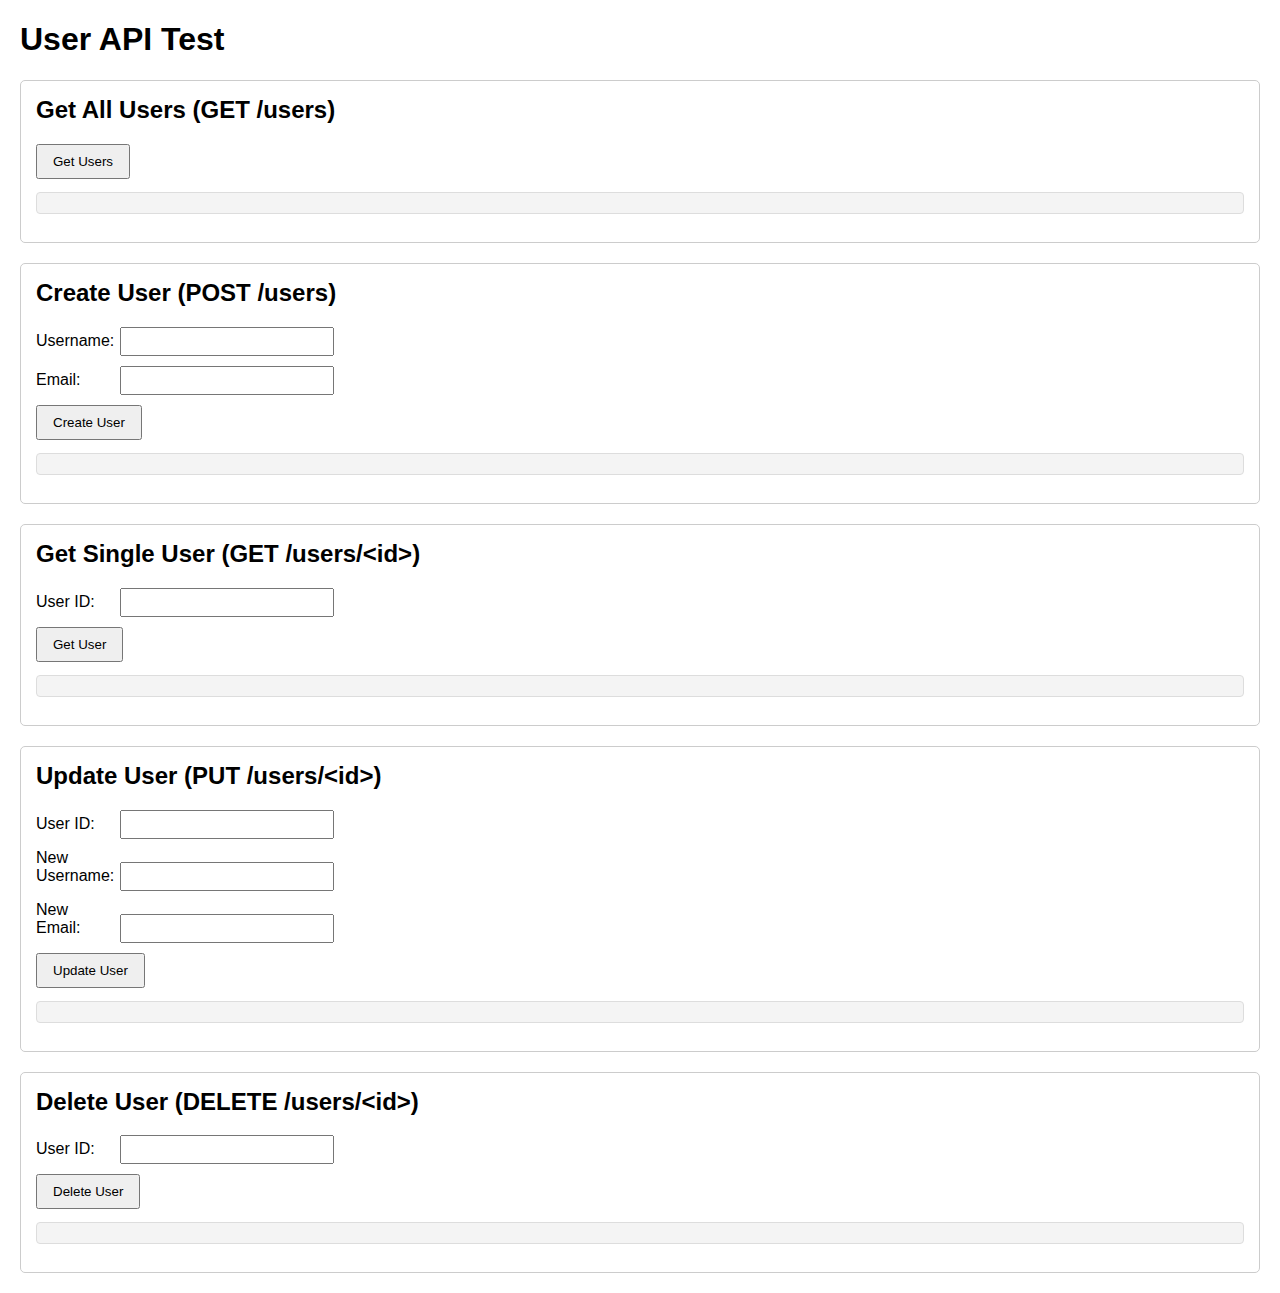
<file: effatha_ambiental/auth_server/src/static/index.html>
<!DOCTYPE html>
<html lang="en">
<head>
    <meta charset="UTF-8">
    <link rel="icon" type="image/x-icon" href="/favicon.ico" />
    <meta name="viewport" content="width=device-width, initial-scale=1.0">
    <title>auth_server</title>
    <style>
        body { font-family: sans-serif; margin: 20px; }
        .section { margin-bottom: 20px; padding: 15px; border: 1px solid #ccc; border-radius: 5px; }
        h2 { margin-top: 0; }
        label { display: inline-block; width: 80px; margin-bottom: 5px; }
        input[type="text"], input[type="email"], input[type="number"] { margin-bottom: 10px; padding: 5px; width: 200px; }
        button { padding: 8px 15px; margin-right: 10px; cursor: pointer; }
        pre { background-color: #f4f4f4; padding: 10px; border: 1px solid #ddd; border-radius: 4px; white-space: pre-wrap; word-wrap: break-word; }
    </style>
</head>
<body>
    <h1>User API Test</h1>

    <!-- Get All Users -->
    <div class="section">
        <h2>Get All Users (GET /users)</h2>
        <button onclick="getUsers()">Get Users</button>
        <pre id="get-users-result"></pre>
    </div>

    <!-- Create User -->
    <div class="section">
        <h2>Create User (POST /users)</h2>
        <label for="create-username">Username:</label>
        <input type="text" id="create-username" name="username"><br>
        <label for="create-email">Email:</label>
        <input type="email" id="create-email" name="email"><br>
        <button onclick="createUser()">Create User</button>
        <pre id="create-user-result"></pre>
    </div>

    <!-- Get Single User -->
    <div class="section">
        <h2>Get Single User (GET /users/&lt;id&gt;)</h2>
        <label for="get-user-id">User ID:</label>
        <input type="number" id="get-user-id" name="user_id"><br>
        <button onclick="getUser()">Get User</button>
        <pre id="get-user-result"></pre>
    </div>

    <!-- Update User -->
    <div class="section">
        <h2>Update User (PUT /users/&lt;id&gt;)</h2>
        <label for="update-user-id">User ID:</label>
        <input type="number" id="update-user-id" name="user_id"><br>
        <label for="update-username">New Username:</label>
        <input type="text" id="update-username" name="username"><br>
        <label for="update-email">New Email:</label>
        <input type="email" id="update-email" name="email"><br>
        <button onclick="updateUser()">Update User</button>
        <pre id="update-user-result"></pre>
    </div>

    <!-- Delete User -->
    <div class="section">
        <h2>Delete User (DELETE /users/&lt;id&gt;)</h2>
        <label for="delete-user-id">User ID:</label>
        <input type="number" id="delete-user-id" name="user_id"><br>
        <button onclick="deleteUser()">Delete User</button>
        <pre id="delete-user-result"></pre>
    </div>

    <script>
        const API_BASE_URL = '/api/users';

        // Helper function to display results
        function displayResult(elementId, data) {
            document.getElementById(elementId).textContent = JSON.stringify(data, null, 2);
        }

        // Helper function to display errors
        function displayError(elementId, error) {
            document.getElementById(elementId).textContent = `Error: ${error.message || error}`;
        }

        // GET /users
        async function getUsers() {
            const resultElementId = 'get-users-result';
            try {
                const response = await fetch(API_BASE_URL);
                if (!response.ok) throw new Error(`HTTP error! status: ${response.status}`);
                const data = await response.json();
                displayResult(resultElementId, data);
            } catch (error) {
                displayError(resultElementId, error);
            }
        }

        // POST /users
        async function createUser() {
            const resultElementId = 'create-user-result';
            const username = document.getElementById('create-username').value;
            const email = document.getElementById('create-email').value;
            if (!username || !email) {
                displayError(resultElementId, 'Username and email cannot be empty');
                return;
            }
            try {
                const response = await fetch(API_BASE_URL, {
                    method: 'POST',
                    headers: { 'Content-Type': 'application/json' },
                    body: JSON.stringify({ username, email })
                });
                const data = await response.json();
                if (!response.ok) throw new Error(data.message || `HTTP error! status: ${response.status}`);
                displayResult(resultElementId, data);
                // 清空输入框
                document.getElementById('create-username').value = '';
                document.getElementById('create-email').value = '';
            } catch (error) {
                displayError(resultElementId, error);
            }
        }

        // GET /users/<id>
        async function getUser() {
            const resultElementId = 'get-user-result';
            const userId = document.getElementById('get-user-id').value;
            if (!userId) {
                displayError(resultElementId, 'User ID cannot be empty');
                return;
            }
            try {
                const response = await fetch(`${API_BASE_URL}/${userId}`);
                 if (response.status === 404) throw new Error('User not found');
                if (!response.ok) throw new Error(`HTTP error! status: ${response.status}`);
                const data = await response.json();
                displayResult(resultElementId, data);
            } catch (error) {
                displayError(resultElementId, error);
            }
        }

        // PUT /users/<id>
        async function updateUser() {
            const resultElementId = 'update-user-result';
            const userId = document.getElementById('update-user-id').value;
            const username = document.getElementById('update-username').value;
            const email = document.getElementById('update-email').value;
            if (!userId) {
                displayError(resultElementId, 'User ID cannot be empty');
                return;
            }
            const updateData = {};
            if (username) updateData.username = username;
            if (email) updateData.email = email;
            if (Object.keys(updateData).length === 0) {
                 displayError(resultElementId, 'Please enter a username or email to update');
                 return;
            }

            try {
                const response = await fetch(`${API_BASE_URL}/${userId}`, {
                    method: 'PUT',
                    headers: { 'Content-Type': 'application/json' },
                    body: JSON.stringify(updateData)
                });
                if (response.status === 404) throw new Error('User not found');
                const data = await response.json();
                 if (!response.ok) throw new Error(data.message || `HTTP error! status: ${response.status}`);
                displayResult(resultElementId, data);
                 // Clear input fields
                document.getElementById('update-username').value = '';
                document.getElementById('update-email').value = '';
            } catch (error) {
                displayError(resultElementId, error);
            }
        }

        // DELETE /users/<id>
        async function deleteUser() {
            const resultElementId = 'delete-user-result';
            const userId = document.getElementById('delete-user-id').value;
            if (!userId) {
                displayError(resultElementId, 'User ID cannot be empty');
                return;
            }
            try {
                const response = await fetch(`${API_BASE_URL}/${userId}`, {
                    method: 'DELETE'
                });
                if (response.status === 404) throw new Error('User not found');
                if (!response.ok && response.status !== 204) throw new Error(`HTTP error! status: ${response.status}`); // Allow 204
                // 204 No Content indicates success
                if (response.status === 204) {
                     displayResult(resultElementId, { message: `User ID ${userId} has been successfully deleted` });
                } else {
                     // Try to read potential error message even on success-like status if not 204
                     const data = await response.text();
                     displayResult(resultElementId, data || { message: `Deletion successful, status code: ${response.status}` });
                }
                 // Clear input field
                document.getElementById('delete-user-id').value = '';
            } catch (error) {
                displayError(resultElementId, error);
            }
        }
    </script>
</body>
</html>
</file>
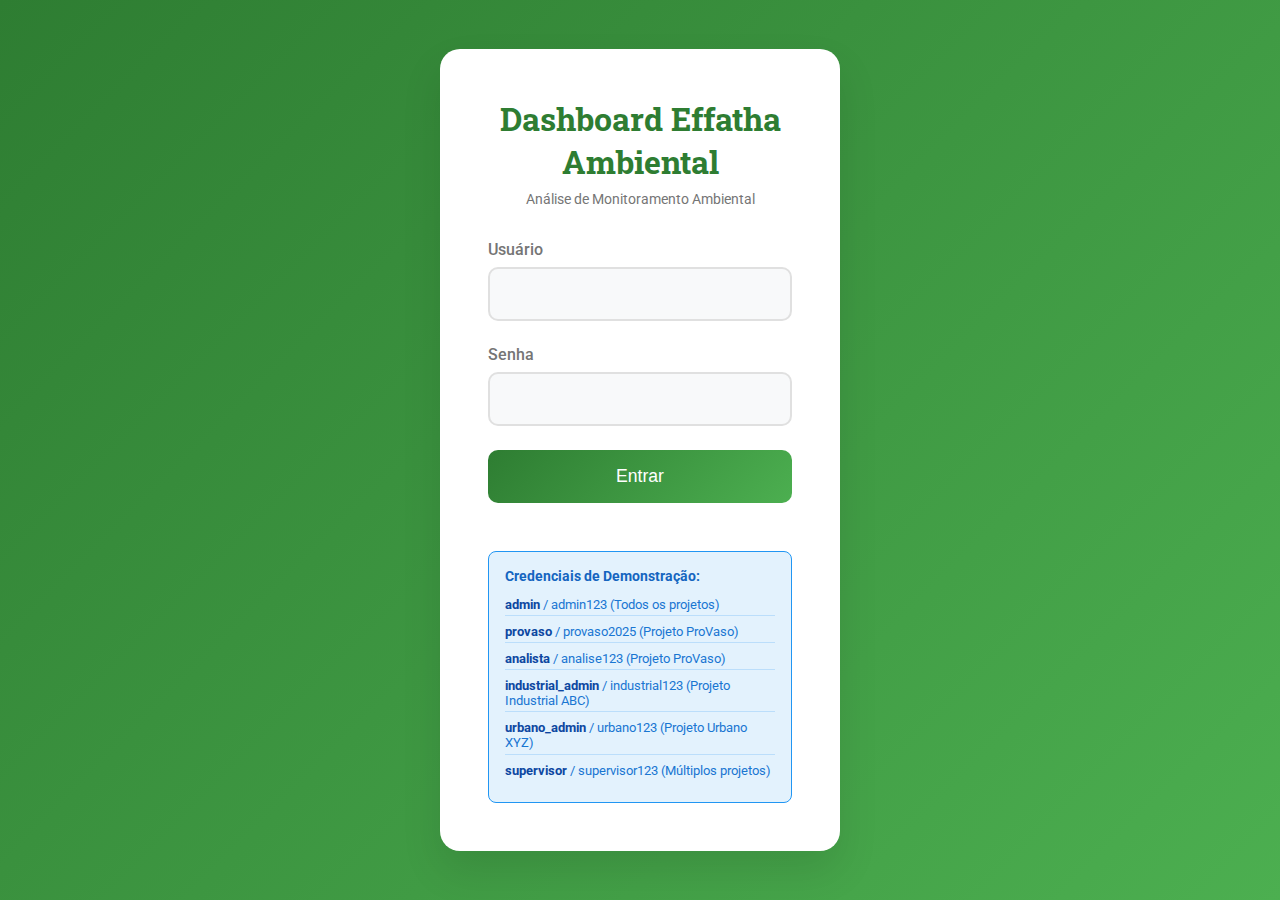
<file: effatha_ambiental/login.html>
<!DOCTYPE html>
<html lang="pt-BR">
<head>
    <meta charset="UTF-8">
    <meta name="viewport" content="width=device-width, initial-scale=1.0">
    <title>Login - Dashboard Effatha Ambiental</title>
    <link href="https://fonts.googleapis.com/css2?family=Roboto:wght@300;400;500;700&family=Roboto+Slab:wght@400;700&display=swap" rel="stylesheet">
    <style>
        * {
            margin: 0;
            padding: 0;
            box-sizing: border-box;
        }

        body {
            font-family: 'Roboto', sans-serif;
            background: linear-gradient(135deg, #2E7D32, #4CAF50);
            min-height: 100vh;
            display: flex;
            align-items: center;
            justify-content: center;
            color: #212121;
        }

        .login-container {
            background: white;
            padding: 3rem;
            border-radius: 20px;
            box-shadow: 0 20px 40px rgba(0,0,0,0.1);
            width: 100%;
            max-width: 400px;
            text-align: center;
        }

        .logo {
            margin-bottom: 2rem;
        }

        .logo h1 {
            font-family: 'Roboto Slab', serif;
            font-size: 2rem;
            color: #2E7D32;
            margin-bottom: 0.5rem;
        }

        .logo p {
            color: #757575;
            font-size: 0.9rem;
        }

        .form-group {
            margin-bottom: 1.5rem;
            text-align: left;
        }

        .form-group label {
            display: block;
            margin-bottom: 0.5rem;
            font-weight: 500;
            color: #757575;
        }

        .form-group input {
            width: 100%;
            padding: 1rem;
            border: 2px solid #E0E0E0;
            border-radius: 10px;
            font-size: 1rem;
            transition: all 0.3s ease;
            background: #F8F9FA;
        }

        .form-group input:focus {
            outline: none;
            border-color: #4CAF50;
            background: white;
            box-shadow: 0 0 0 3px rgba(76, 175, 80, 0.1);
        }

        .login-button {
            width: 100%;
            padding: 1rem;
            background: linear-gradient(135deg, #2E7D32, #4CAF50);
            color: white;
            border: none;
            border-radius: 10px;
            font-size: 1.1rem;
            font-weight: 500;
            cursor: pointer;
            transition: all 0.3s ease;
            margin-bottom: 1rem;
        }

        .login-button:hover {
            transform: translateY(-2px);
            box-shadow: 0 10px 20px rgba(46, 125, 50, 0.3);
        }

        .login-button:disabled {
            opacity: 0.6;
            cursor: not-allowed;
            transform: none;
            box-shadow: none;
        }

        .message {
            padding: 1rem;
            border-radius: 8px;
            margin-bottom: 1rem;
            font-weight: 500;
            display: none;
        }

        .message.success {
            background: #E8F5E8;
            color: #2E7D32;
            border: 1px solid #4CAF50;
        }

        .message.error {
            background: #FFEBEE;
            color: #C62828;
            border: 1px solid #F44336;
        }

        .message.show {
            display: block;
        }

        .loading {
            display: none;
            margin: 1rem 0;
        }

        .loading.show {
            display: block;
        }

        .spinner {
            border: 3px solid #E0E0E0;
            border-top: 3px solid #4CAF50;
            border-radius: 50%;
            width: 30px;
            height: 30px;
            animation: spin 1s linear infinite;
            margin: 0 auto;
        }

        @keyframes spin {
            0% { transform: rotate(0deg); }
            100% { transform: rotate(360deg); }
        }

        .credentials-info {
            background: #E3F2FD;
            border: 1px solid #2196F3;
            border-radius: 8px;
            padding: 1rem;
            margin-top: 2rem;
            text-align: left;
        }

        .credentials-info h4 {
            color: #1565C0;
            margin-bottom: 0.5rem;
            font-size: 0.9rem;
        }

        .credentials-info ul {
            list-style: none;
            font-size: 0.8rem;
            color: #1976D2;
        }

        .credentials-info li {
            margin-bottom: 0.3rem;
            padding: 0.2rem 0;
            border-bottom: 1px solid #BBDEFB;
        }

        .credentials-info li:last-child {
            border-bottom: none;
        }

        .credentials-info strong {
            color: #0D47A1;
        }

        @media (max-width: 480px) {
            .login-container {
                margin: 1rem;
                padding: 2rem;
            }
            
            .logo h1 {
                font-size: 1.5rem;
            }
        }
    </style>
</head>
<body>
    <div class="login-container">
        <div class="logo">
            <h1>Dashboard Effatha Ambiental</h1>
            <p>Análise de Monitoramento Ambiental</p>
        </div>

        <form id="loginForm">
            <div class="form-group">
                <label for="username">Usuário</label>
                <input type="text" id="username" name="username" required autocomplete="username">
            </div>

            <div class="form-group">
                <label for="password">Senha</label>
                <input type="password" id="password" name="password" required autocomplete="current-password">
            </div>

            <div class="loading" id="loading">
                <div class="spinner"></div>
            </div>

            <div class="message" id="message"></div>

            <button type="submit" class="login-button" id="loginButton">
                Entrar
            </button>
        </form>

        <div class="credentials-info">
            <h4>Credenciais de Demonstração:</h4>
            <ul>
                <li><strong>admin</strong> / admin123 (Todos os projetos)</li>
                <li><strong>provaso</strong> / provaso2025 (Projeto ProVaso)</li>
                <li><strong>analista</strong> / analise123 (Projeto ProVaso)</li>
                <li><strong>industrial_admin</strong> / industrial123 (Projeto Industrial ABC)</li>
                <li><strong>urbano_admin</strong> / urbano123 (Projeto Urbano XYZ)</li>
                <li><strong>supervisor</strong> / supervisor123 (Múltiplos projetos)</li>
            </ul>
        </div>
    </div>

    <script>
        // Configuração da API
        const API_BASE = 'http://localhost:5000/api/auth';

        // Elementos do DOM
        const loginForm = document.getElementById('loginForm');
        const usernameInput = document.getElementById('username');
        const passwordInput = document.getElementById('password');
        const loginButton = document.getElementById('loginButton');
        const messageDiv = document.getElementById('message');
        const loadingDiv = document.getElementById('loading');

        // Event listeners
        loginForm.addEventListener('submit', handleLogin);

        // Verificar se já está autenticado
        window.addEventListener('load', checkExistingAuth);

        async function checkExistingAuth() {
            try {
                const response = await fetch(`${API_BASE}/check-auth`, {
                    method: 'GET',
                    credentials: 'include'
                });

                if (response.ok) {
                    const data = await response.json();
                    if (data.authenticated) {
                        showMessage('Você já está logado. Redirecionando...', 'success');
                        setTimeout(() => {
                            window.location.href = 'project-selector.html';
                        }, 1500);
                    }
                }
            } catch (error) {
                console.log('Verificação de autenticação falhou:', error);
            }
        }

        async function handleLogin(e) {
            e.preventDefault();
            
            const username = usernameInput.value.trim();
            const password = passwordInput.value;

            if (!username || !password) {
                showMessage('Por favor, preencha todos os campos.', 'error');
                return;
            }

            setLoading(true);
            
            try {
                const response = await fetch(`${API_BASE}/login`, {
                    method: 'POST',
                    headers: {
                        'Content-Type': 'application/json',
                    },
                    credentials: 'include',
                    body: JSON.stringify({
                        username: username,
                        password: password
                    })
                });

                const data = await response.json();

                if (response.ok && data.success) {
                    showMessage('Login realizado com sucesso! Redirecionando...', 'success');
                    
                    // Armazenar informações de sessão
                    localStorage.setItem('user', data.user);
                    localStorage.setItem('session_token', data.session_token);
                    
                    setTimeout(() => {
                        window.location.href = 'dashboard_v2.html';
                    }, 1500);
                } else {
                    showMessage(data.error || 'Erro ao fazer login', 'error');
                }
            } catch (error) {
                console.error('Erro na requisição:', error);
                showMessage('Erro de conexão. Verifique se o servidor está rodando.', 'error');
            } finally {
                setLoading(false);
            }
        }

        function showMessage(text, type) {
            messageDiv.textContent = text;
            messageDiv.className = `message ${type} show`;
            
            // Auto-hide success messages
            if (type === 'success') {
                setTimeout(() => {
                    messageDiv.classList.remove('show');
                }, 3000);
            }
        }

        function setLoading(loading) {
            if (loading) {
                loadingDiv.classList.add('show');
                loginButton.disabled = true;
                loginButton.textContent = 'Entrando...';
            } else {
                loadingDiv.classList.remove('show');
                loginButton.disabled = false;
                loginButton.textContent = 'Entrar';
            }
        }

        // Permitir login com Enter
        usernameInput.addEventListener('keypress', function(e) {
            if (e.key === 'Enter') {
                passwordInput.focus();
            }
        });

        passwordInput.addEventListener('keypress', function(e) {
            if (e.key === 'Enter') {
                handleLogin(e);
            }
        });
    </script>
</body>
</html>
</file>
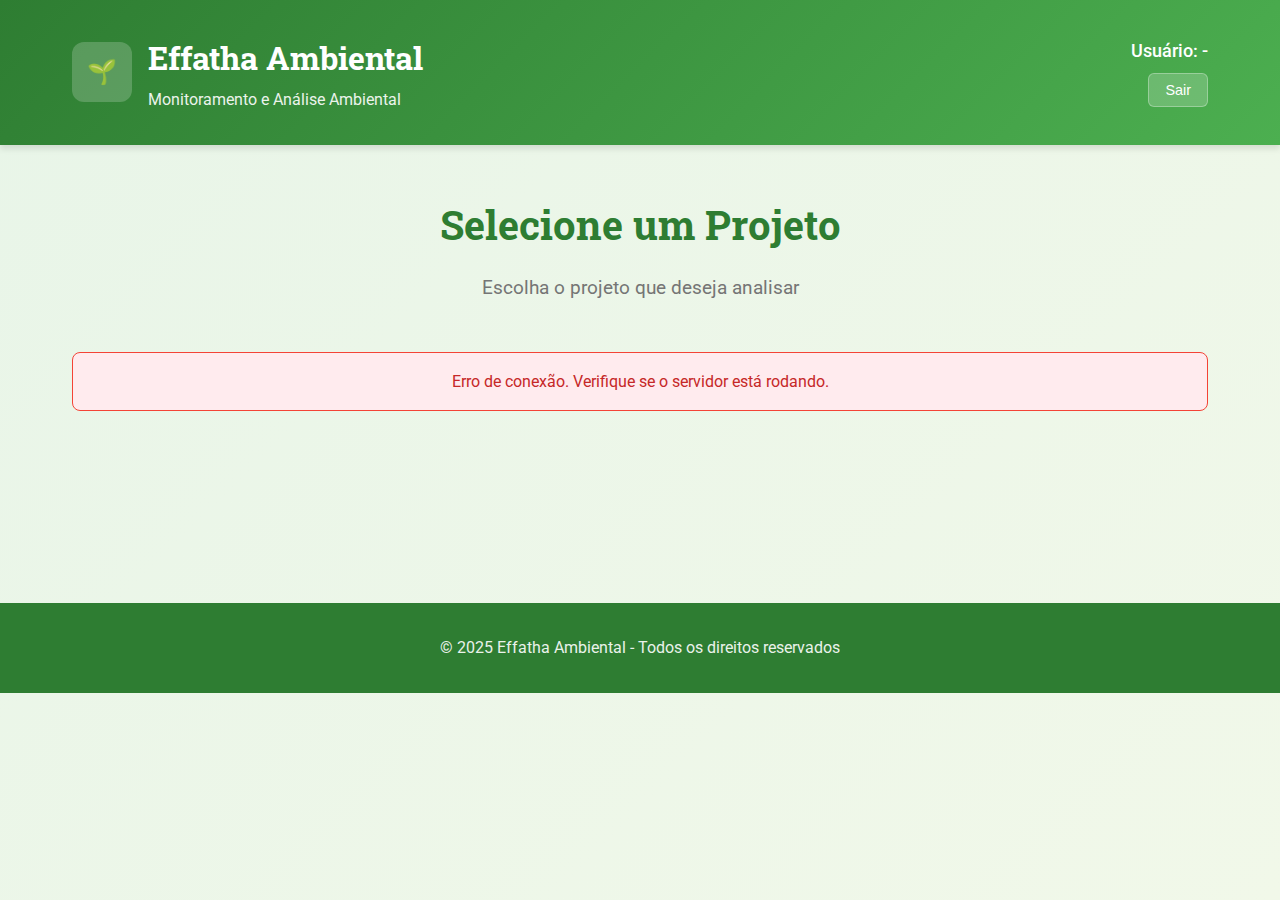
<file: effatha_ambiental/project-selector.html>
<!DOCTYPE html>
<html lang="pt-BR">
<head>
    <meta charset="UTF-8">
    <meta name="viewport" content="width=device-width, initial-scale=1.0">
    <title>Effatha Ambiental - Seleção de Projetos</title>
    <link href="https://fonts.googleapis.com/css2?family=Roboto:wght@300;400;500;700&family=Roboto+Slab:wght@400;700&display=swap" rel="stylesheet">
    <style>
        * {
            margin: 0;
            padding: 0;
            box-sizing: border-box;
        }

        body {
            font-family: 'Roboto', sans-serif;
            line-height: 1.6;
            color: #212121;
            background: linear-gradient(135deg, #E8F5E8, #F1F8E9);
            min-height: 100vh;
        }

        /* Header */
        .header {
            background: linear-gradient(135deg, #2E7D32, #4CAF50);
            color: white;
            padding: 2rem 0;
            box-shadow: 0 4px 6px rgba(0,0,0,0.1);
        }

        .header-content {
            max-width: 1200px;
            margin: 0 auto;
            padding: 0 2rem;
            display: flex;
            justify-content: space-between;
            align-items: center;
        }

        .logo-section {
            display: flex;
            align-items: center;
            gap: 1rem;
        }

        .logo {
            width: 60px;
            height: 60px;
            background: rgba(255,255,255,0.2);
            border-radius: 12px;
            display: flex;
            align-items: center;
            justify-content: center;
            font-size: 1.5rem;
        }

        .company-info h1 {
            font-family: 'Roboto Slab', serif;
            font-size: 2rem;
            font-weight: 700;
            margin-bottom: 0.25rem;
        }

        .company-info p {
            font-size: 1rem;
            opacity: 0.9;
        }

        .user-info {
            text-align: right;
        }

        .user-name {
            font-size: 1.1rem;
            font-weight: 500;
            margin-bottom: 0.5rem;
        }

        .logout-button {
            background: rgba(255,255,255,0.2);
            color: white;
            border: 1px solid rgba(255,255,255,0.3);
            padding: 0.5rem 1rem;
            border-radius: 6px;
            cursor: pointer;
            font-size: 0.9rem;
            transition: all 0.3s ease;
        }

        .logout-button:hover {
            background: rgba(255,255,255,0.3);
            border-color: rgba(255,255,255,0.5);
        }

        /* Main Content */
        .main-content {
            max-width: 1200px;
            margin: 0 auto;
            padding: 3rem 2rem;
        }

        .page-title {
            text-align: center;
            margin-bottom: 3rem;
        }

        .page-title h2 {
            font-family: 'Roboto Slab', serif;
            font-size: 2.5rem;
            color: #2E7D32;
            margin-bottom: 1rem;
        }

        .page-title p {
            font-size: 1.2rem;
            color: #757575;
        }

        /* Loading */
        .loading {
            display: none;
            text-align: center;
            padding: 3rem;
        }

        .loading.show {
            display: block;
        }

        .spinner {
            border: 4px solid #E0E0E0;
            border-top: 4px solid #4CAF50;
            border-radius: 50%;
            width: 50px;
            height: 50px;
            animation: spin 1s linear infinite;
            margin: 0 auto 1rem;
        }

        @keyframes spin {
            0% { transform: rotate(0deg); }
            100% { transform: rotate(360deg); }
        }

        /* Projects Grid */
        .projects-grid {
            display: grid;
            grid-template-columns: repeat(auto-fit, minmax(350px, 1fr));
            gap: 2rem;
            margin-bottom: 3rem;
        }

        .project-card {
            background: white;
            border-radius: 16px;
            padding: 2rem;
            box-shadow: 0 8px 25px rgba(0,0,0,0.1);
            transition: all 0.3s ease;
            cursor: pointer;
            border: 2px solid transparent;
            position: relative;
            overflow: hidden;
        }

        .project-card:hover {
            transform: translateY(-8px);
            box-shadow: 0 15px 40px rgba(0,0,0,0.15);
            border-color: #4CAF50;
        }

        .project-card::before {
            content: '';
            position: absolute;
            top: 0;
            left: 0;
            right: 0;
            height: 4px;
            background: linear-gradient(135deg, #2E7D32, #4CAF50);
        }

        .project-header {
            display: flex;
            justify-content: space-between;
            align-items: flex-start;
            margin-bottom: 1.5rem;
        }

        .project-icon {
            width: 50px;
            height: 50px;
            border-radius: 12px;
            display: flex;
            align-items: center;
            justify-content: center;
            font-size: 1.5rem;
            color: white;
            font-weight: bold;
        }

        .project-status {
            padding: 0.25rem 0.75rem;
            border-radius: 20px;
            font-size: 0.8rem;
            font-weight: 500;
            text-transform: uppercase;
        }

        .status-active {
            background: #E8F5E8;
            color: #2E7D32;
        }

        .status-paused {
            background: #FFF3E0;
            color: #F57C00;
        }

        .status-completed {
            background: #E3F2FD;
            color: #1976D2;
        }

        .project-title {
            font-family: 'Roboto Slab', serif;
            font-size: 1.5rem;
            color: #2E7D32;
            margin-bottom: 0.5rem;
        }

        .project-client {
            font-size: 1rem;
            color: #757575;
            margin-bottom: 1rem;
        }

        .project-description {
            color: #616161;
            line-height: 1.6;
            margin-bottom: 1.5rem;
        }

        .project-stats {
            display: grid;
            grid-template-columns: 1fr 1fr;
            gap: 1rem;
            margin-bottom: 1.5rem;
        }

        .stat {
            text-align: center;
            padding: 1rem;
            background: #F8F9FA;
            border-radius: 8px;
        }

        .stat-value {
            font-size: 1.5rem;
            font-weight: 700;
            color: #2E7D32;
            display: block;
        }

        .stat-label {
            font-size: 0.8rem;
            color: #757575;
            text-transform: uppercase;
            font-weight: 500;
        }

        .project-permission {
            display: inline-block;
            padding: 0.5rem 1rem;
            background: #E8F5E8;
            color: #2E7D32;
            border-radius: 20px;
            font-size: 0.9rem;
            font-weight: 500;
            margin-bottom: 1rem;
        }

        .permission-admin {
            background: #E8F5E8;
            color: #2E7D32;
        }

        .permission-analista {
            background: #E3F2FD;
            color: #1976D2;
        }

        .permission-visualizador {
            background: #FFF3E0;
            color: #F57C00;
        }

        .access-button {
            width: 100%;
            padding: 1rem;
            background: linear-gradient(135deg, #2E7D32, #4CAF50);
            color: white;
            border: none;
            border-radius: 8px;
            font-size: 1rem;
            font-weight: 500;
            cursor: pointer;
            transition: all 0.3s ease;
        }

        .access-button:hover {
            transform: translateY(-2px);
            box-shadow: 0 8px 20px rgba(46, 125, 50, 0.3);
        }

        /* Empty State */
        .empty-state {
            text-align: center;
            padding: 4rem 2rem;
            color: #757575;
        }

        .empty-state-icon {
            font-size: 4rem;
            margin-bottom: 1rem;
            opacity: 0.5;
        }

        .empty-state h3 {
            font-size: 1.5rem;
            margin-bottom: 1rem;
            color: #616161;
        }

        .empty-state p {
            font-size: 1rem;
            line-height: 1.6;
        }

        /* Error Message */
        .error-message {
            background: #FFEBEE;
            color: #C62828;
            padding: 1rem;
            border-radius: 8px;
            border: 1px solid #F44336;
            margin-bottom: 2rem;
            text-align: center;
        }

        /* Footer */
        .footer {
            background: #2E7D32;
            color: white;
            text-align: center;
            padding: 2rem 0;
            margin-top: 4rem;
        }

        .footer p {
            opacity: 0.9;
        }

        /* Responsive */
        @media (max-width: 768px) {
            .header-content {
                flex-direction: column;
                gap: 1rem;
                text-align: center;
            }

            .company-info h1 {
                font-size: 1.5rem;
            }

            .page-title h2 {
                font-size: 2rem;
            }

            .projects-grid {
                grid-template-columns: 1fr;
                gap: 1.5rem;
            }

            .main-content {
                padding: 2rem 1rem;
            }
        }
    </style>
</head>
<body>
    <!-- Header -->
    <header class="header">
        <div class="header-content">
            <div class="logo-section">
                <div class="logo">🌱</div>
                <div class="company-info">
                    <h1>Effatha Ambiental</h1>
                    <p>Monitoramento e Análise Ambiental</p>
                </div>
            </div>
            <div class="user-info">
                <div class="user-name">Usuário: <span id="currentUser">-</span></div>
                <button class="logout-button" onclick="logout()">Sair</button>
            </div>
        </div>
    </header>

    <!-- Main Content -->
    <main class="main-content">
        <div class="page-title">
            <h2>Selecione um Projeto</h2>
            <p>Escolha o projeto que deseja analisar</p>
        </div>

        <!-- Loading -->
        <div class="loading" id="loading">
            <div class="spinner"></div>
            <p>Carregando projetos...</p>
        </div>

        <!-- Error Message -->
        <div class="error-message" id="errorMessage" style="display: none;"></div>

        <!-- Projects Grid -->
        <div class="projects-grid" id="projectsGrid"></div>

        <!-- Empty State -->
        <div class="empty-state" id="emptyState" style="display: none;">
            <div class="empty-state-icon">📁</div>
            <h3>Nenhum projeto encontrado</h3>
            <p>Você não tem acesso a nenhum projeto no momento.<br>Entre em contato com o administrador para obter acesso.</p>
        </div>
    </main>

    <!-- Footer -->
    <footer class="footer">
        <p>&copy; 2025 Effatha Ambiental - Todos os direitos reservados</p>
    </footer>

    <script>
        // Configuração da API
        const API_BASE = 'http://localhost:5000/api';

        // Elementos do DOM
        const loadingDiv = document.getElementById('loading');
        const errorMessageDiv = document.getElementById('errorMessage');
        const projectsGrid = document.getElementById('projectsGrid');
        const emptyState = document.getElementById('emptyState');
        const currentUserSpan = document.getElementById('currentUser');

        // Verificar autenticação e carregar projetos
        window.addEventListener('load', function() {
            checkAuthenticationAndLoadProjects();
        });

        async function checkAuthenticationAndLoadProjects() {
            try {
                showLoading(true);
                
                // Verificar autenticação
                const authResponse = await fetch(`${API_BASE}/auth/check-auth`, {
                    method: 'GET',
                    credentials: 'include'
                });

                if (!authResponse.ok) {
                    window.location.href = 'login.html';
                    return;
                }

                const authData = await authResponse.json();
                if (!authData.authenticated) {
                    window.location.href = 'login.html';
                    return;
                }

                currentUserSpan.textContent = authData.user;

                // Carregar projetos
                await loadProjects();

            } catch (error) {
                console.error('Erro ao verificar autenticação:', error);
                showError('Erro de conexão. Verifique se o servidor está rodando.');
            } finally {
                showLoading(false);
            }
        }

        async function loadProjects() {
            try {
                const response = await fetch(`${API_BASE}/projects/list`, {
                    method: 'GET',
                    credentials: 'include'
                });

                if (!response.ok) {
                    throw new Error('Erro ao carregar projetos');
                }

                const data = await response.json();
                displayProjects(data.projects);

            } catch (error) {
                console.error('Erro ao carregar projetos:', error);
                showError('Erro ao carregar projetos. Tente novamente.');
            }
        }

        function displayProjects(projects) {
            if (!projects || projects.length === 0) {
                emptyState.style.display = 'block';
                projectsGrid.style.display = 'none';
                return;
            }

            emptyState.style.display = 'none';
            projectsGrid.style.display = 'grid';
            projectsGrid.innerHTML = '';

            projects.forEach(project => {
                const projectCard = createProjectCard(project);
                projectsGrid.appendChild(projectCard);
            });
        }

        function createProjectCard(project) {
            const card = document.createElement('div');
            card.className = 'project-card';
            card.onclick = () => accessProject(project.id);

            // Determinar cor do ícone baseada no projeto
            const iconColors = {
                'provaso': '#2E7D32',
                'industrial_abc': '#1976D2',
                'urbano_xyz': '#FF9800'
            };
            const iconColor = iconColors[project.id] || '#2E7D32';

            // Determinar ícone baseado no tipo de projeto
            const icons = {
                'provaso': '🏭',
                'industrial_abc': '🏭',
                'urbano_xyz': '🏙️'
            };
            const icon = icons[project.id] || '📊';

            // Status do projeto
            const statusClass = `status-${project.status}`;
            const statusText = {
                'active': 'Ativo',
                'paused': 'Pausado',
                'completed': 'Concluído'
            }[project.status] || 'Ativo';

            // Classe da permissão
            const permissionClass = `permission-${project.permission_level}`;
            const permissionText = {
                'admin': 'Administrador',
                'analista': 'Analista',
                'visualizador': 'Visualizador'
            }[project.permission_level] || 'Analista';

            card.innerHTML = `
                <div class="project-header">
                    <div class="project-icon" style="background: ${iconColor};">
                        ${icon}
                    </div>
                    <div class="project-status ${statusClass}">
                        ${statusText}
                    </div>
                </div>
                
                <h3 class="project-title">${project.name}</h3>
                <p class="project-client">${project.client || 'Cliente não informado'}</p>
                <p class="project-description">${project.description || 'Sem descrição disponível'}</p>
                
                <div class="project-stats">
                    <div class="stat">
                        <span class="stat-value">${project.measurement_count || 0}</span>
                        <span class="stat-label">Medições</span>
                    </div>
                    <div class="stat">
                        <span class="stat-value">${project.user_count || 0}</span>
                        <span class="stat-label">Usuários</span>
                    </div>
                </div>
                
                <div class="project-permission ${permissionClass}">
                    ${permissionText}
                </div>
                
                <button class="access-button">
                    Acessar Dashboard
                </button>
            `;

            return card;
        }

        function accessProject(projectId) {
            // Salvar projeto selecionado no localStorage
            localStorage.setItem('selectedProject', projectId);
            
            // Redirecionar para o dashboard
            window.location.href = `dashboard-multiprojetos.html?project=${projectId}`;
        }

        async function logout() {
            try {
                const response = await fetch(`${API_BASE}/auth/logout`, {
                    method: 'POST',
                    credentials: 'include'
                });

                if (response.ok) {
                    localStorage.removeItem('selectedProject');
                    window.location.href = 'login.html';
                } else {
                    alert('Erro ao fazer logout');
                }
            } catch (error) {
                console.error('Erro ao fazer logout:', error);
                // Forçar logout local mesmo com erro
                localStorage.removeItem('selectedProject');
                window.location.href = 'login.html';
            }
        }

        function showLoading(show) {
            loadingDiv.style.display = show ? 'block' : 'none';
        }

        function showError(message) {
            errorMessageDiv.textContent = message;
            errorMessageDiv.style.display = 'block';
            
            setTimeout(() => {
                errorMessageDiv.style.display = 'none';
            }, 5000);
        }
    </script>
</body>
</html>
</file>
